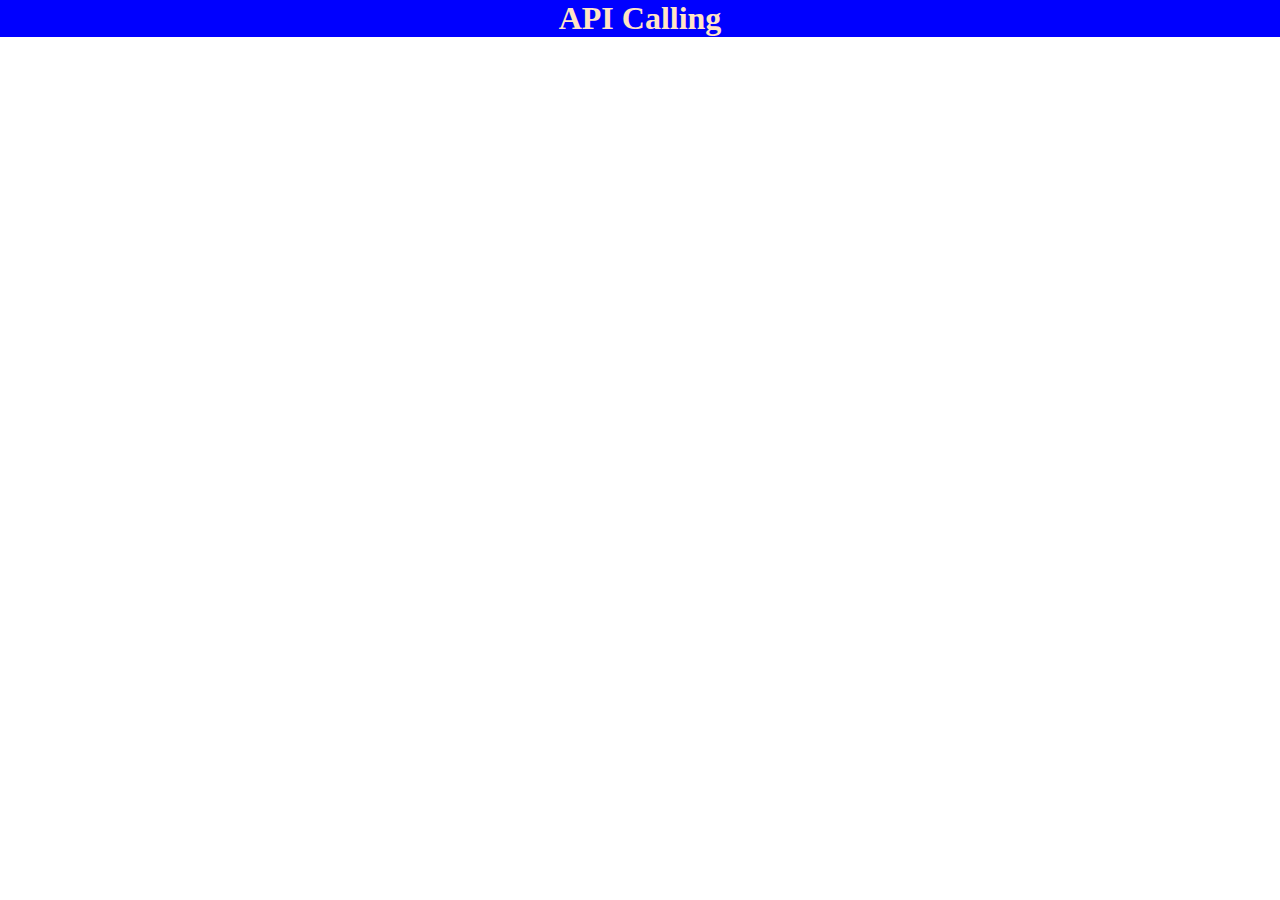
<file: api call/index.html>
<!DOCTYPE html>
<html lang="en">
<head>
    <meta charset="UTF-8">
    <meta name="viewport" content="width=device-width, initial-scale=1.0">
    <title>Document</title>
    <script src="./app.js" ></script>
    <link rel="stylesheet" href="./style.css">
</head>
<body>
    <h1>API Calling</h1>
</body>
</html>
</file>
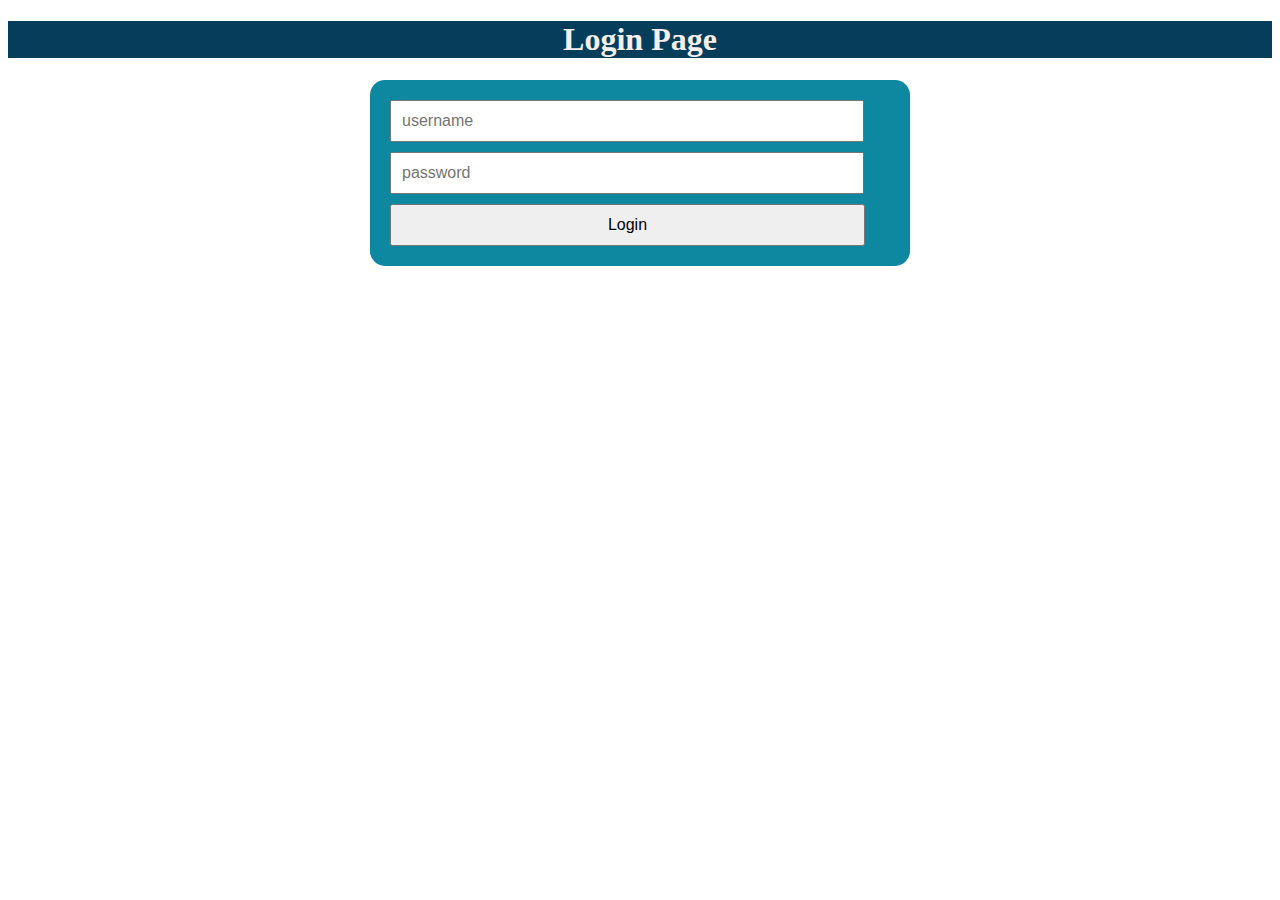
<file: LoginPage/index.html>
<!DOCTYPE html>
<html lang="en">
<head>
    <meta charset="UTF-8">
    <meta name="viewport" content="width=device-width, initial-scale=1.0">
    <title>LogIN Page</title>
    <link rel="stylesheet" href="style.css">
</head>
<body>
    <h1>Login Page</h1>
    <form>
        <div>
          <input type="text" placeholder="username">  
        </div>
        <div>
          <input type="password" placeholder="password">   
        </div>
        <button>Login</button>
    </form>
</body>
</html>
</file>
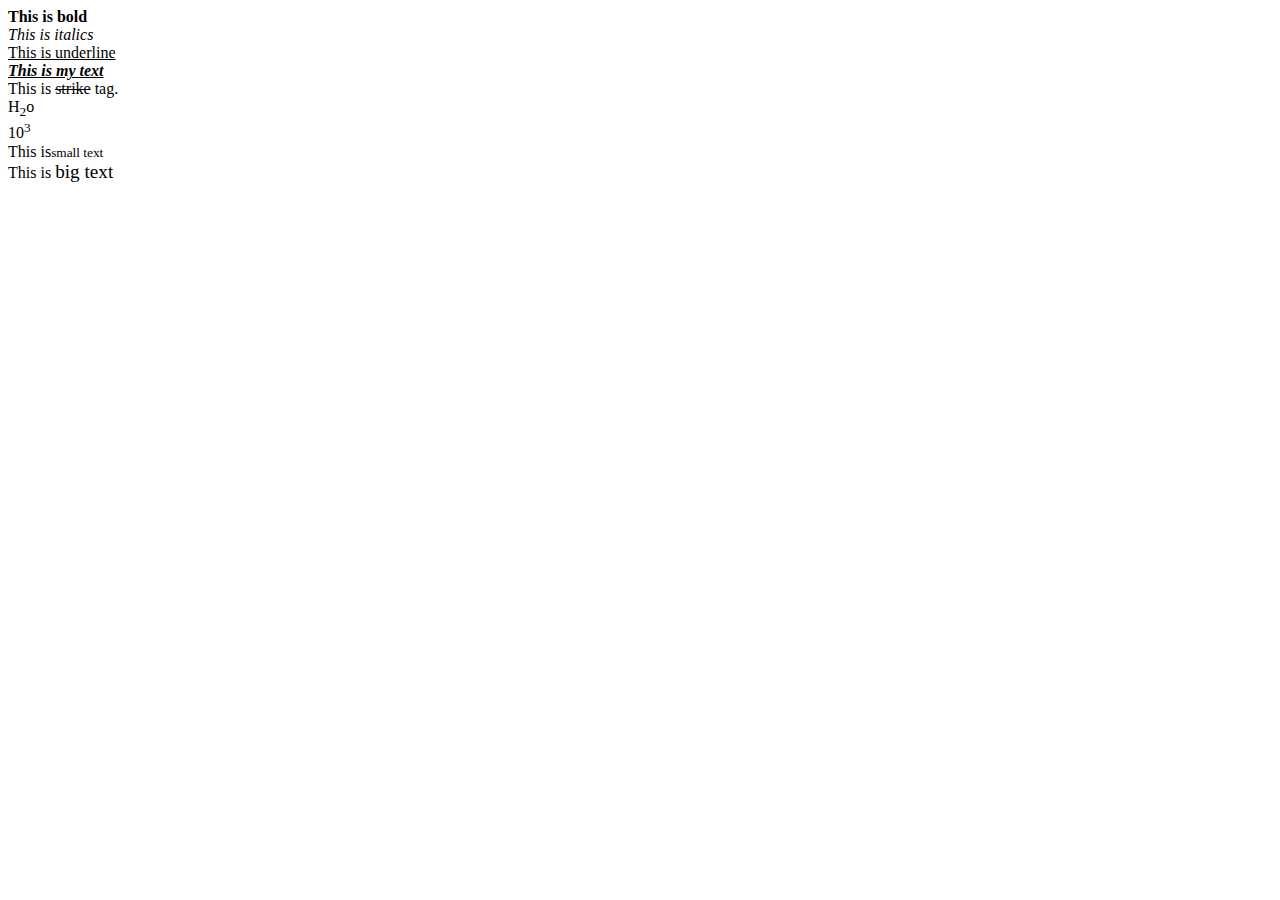
<file: HTML Formatting.html>
<!DOCTYPE html>
<html lang="en">
<head>
    <title>My HTML page</title>
</head>
<body>
    <b>This is bold</b><br />
    <i>This is italics</i><br />
    <u>This is underline</u><br />
    <b><i><u>This is my text</u></i></b><br />
    This is <strike>strike</strike> tag.<br />
    H<sub>2</sub>o<br />
    10<sup>3</sup><br />
    This is<small>small text</small><br />
    This is <big>big text</big><br />
</body>
</html>
</file>
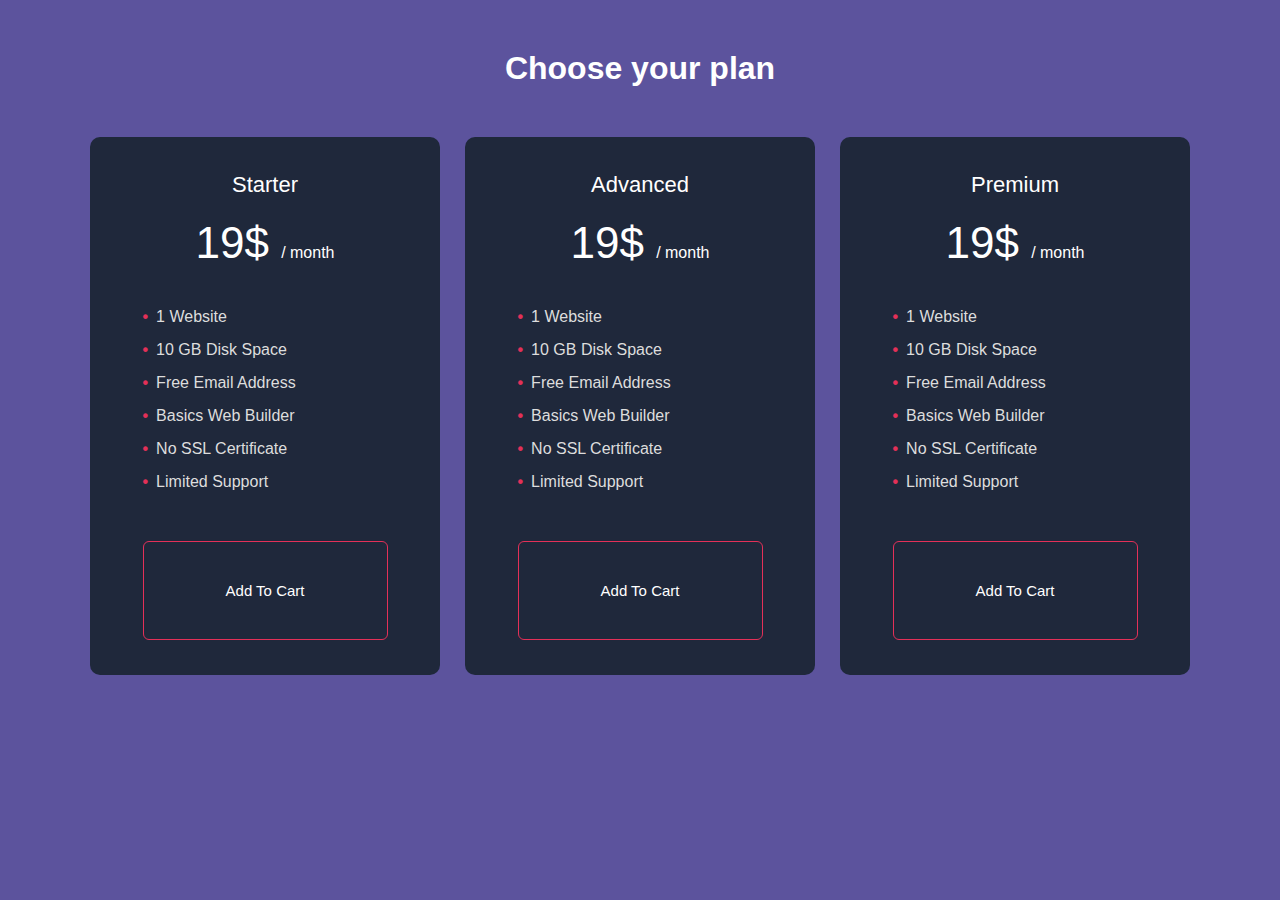
<file: Pricing Tag.html>
<!DOCTYPE html>
<html lang="en">
<head>
    <meta name="viewport" content="width=device-width, initial-scale=1.0">
    <title>Pricing Table - Easy Tutorials</title>
    <link rel="stylesheet" href="PricingTagCss.css">
</head>
<body>
  <div class="container">
    <h2>Choose your plan</h2>
    <div class="price-row">
        <div class="price-col">
            <p>Starter</p>
            <h3>19$ <span>/ month</span></h3>
            <ul>
                <li>1 Website</li>
                <li>10 GB Disk Space</li>
                <li>Free Email Address</li>
                <li>Basics Web Builder</li>
                <li>No SSL Certificate</li>
                <li>Limited Support</li>


            </ul>
            <button>Add To Cart</button>
        </div>
        <div class="price-col">
            <p>Advanced</p>
            <h3>19$ <span>/ month</span></h3>
            <ul>
                <li>1 Website</li>
                <li>10 GB Disk Space</li>
                <li>Free Email Address</li>
                <li>Basics Web Builder</li>
                <li>No SSL Certificate</li>
                <li>Limited Support</li>
            </ul>
            <button>Add To Cart</button>
        </div>
        <div class="price-col">
            <p>Premium</p>
            <h3>19$ <span>/ month</span></h3>
            <ul>
                <li>1 Website</li>
                <li>10 GB Disk Space</li>
                <li>Free Email Address</li>
                <li>Basics Web Builder</li>
                <li>No SSL Certificate</li>
                <li>Limited Support</li>
            </ul>
            <button>Add To Cart</button>
        </div>
    </div>
  </div>  
</body>
</html>
</file>
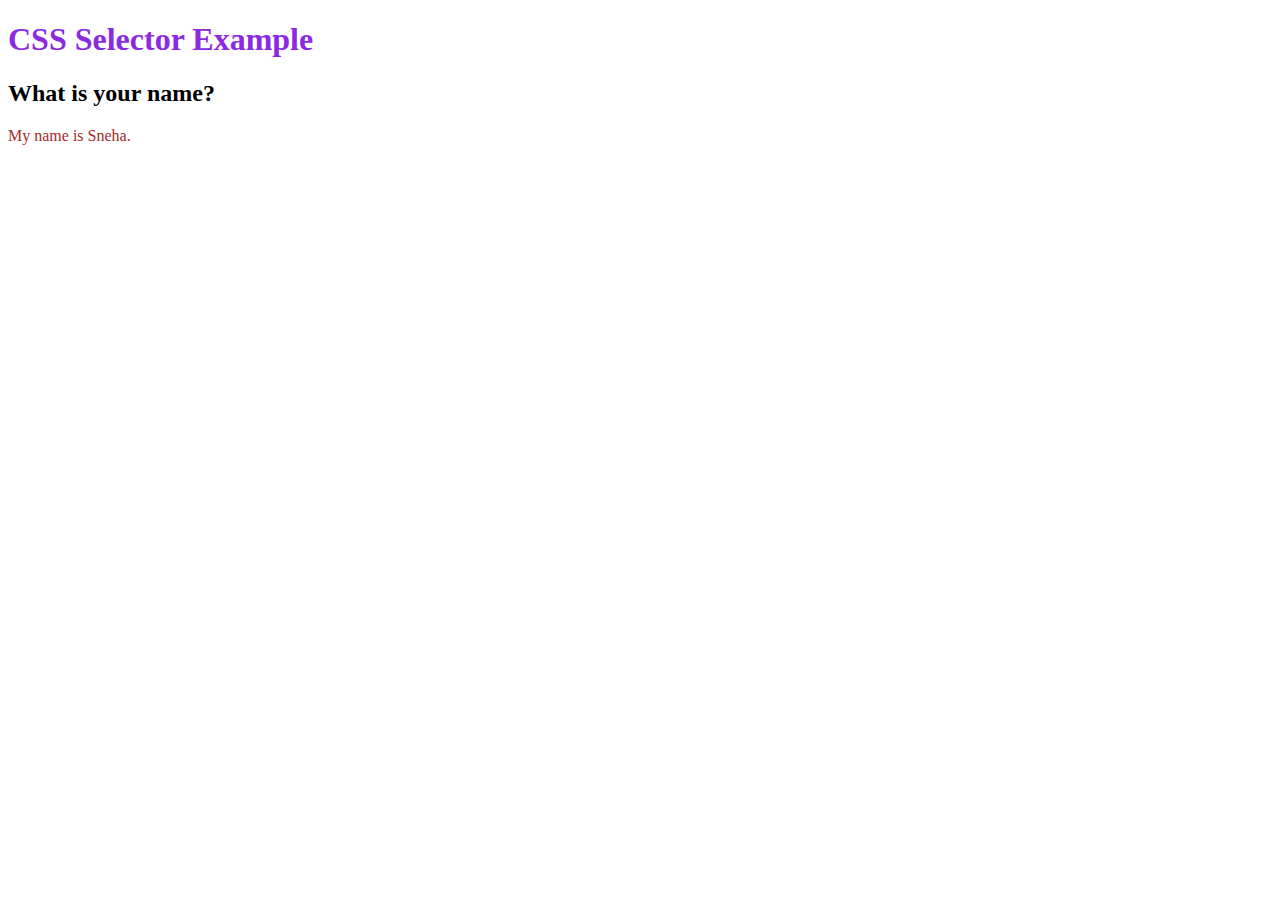
<file: Types of selectors/Class.html>
<!DOCTYPE html>
<html lang="en">
<head>
    <meta charset="UTF-8">
    <meta name="viewport" content="width=device-width, initial-scale=1.0">
    <title>Selectors</title>
    <style type="text/CSS">
      #x{
       color: blueviolet;
      }
     p.y{
        color: brown;
      }
    </style>
</head>
<body>
    <h1 id="x">CSS Selector Example</h1>
    <h2 class="y">What is your name?</h2>
    <p class="y">My name is Sneha.</p>
</body>
</html>
</file>
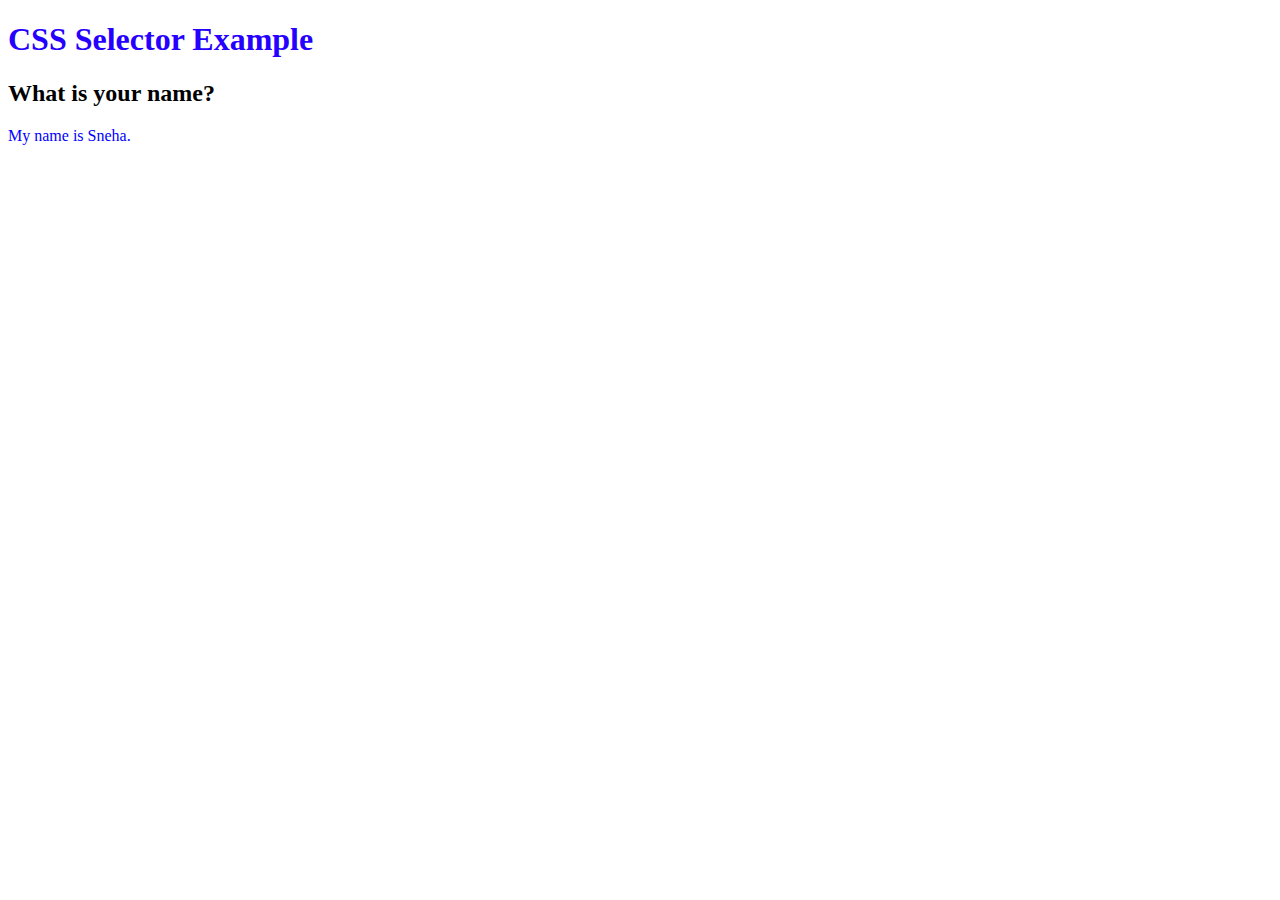
<file: Types of selectors/ELement_Selectors.html>
<!DOCTYPE html>
<html lang="en">
<head>
    <meta charset="UTF-8">
    <meta name="viewport" content="width=device-width, initial-scale=1.0">
    <title>Selectors</title>
    <style type="text/CSS">
      h1{
        color:rgb(38, 0, 255);
      }
      h2{
        color:black;
      }
      p{
        color: blue;
      }
    </style>
</head>
<body>
    <h1>CSS Selector Example</h1>
    <h2>What is your name?</h2>
    <p>My name is Sneha.</p>
</body>
</html>
</file>
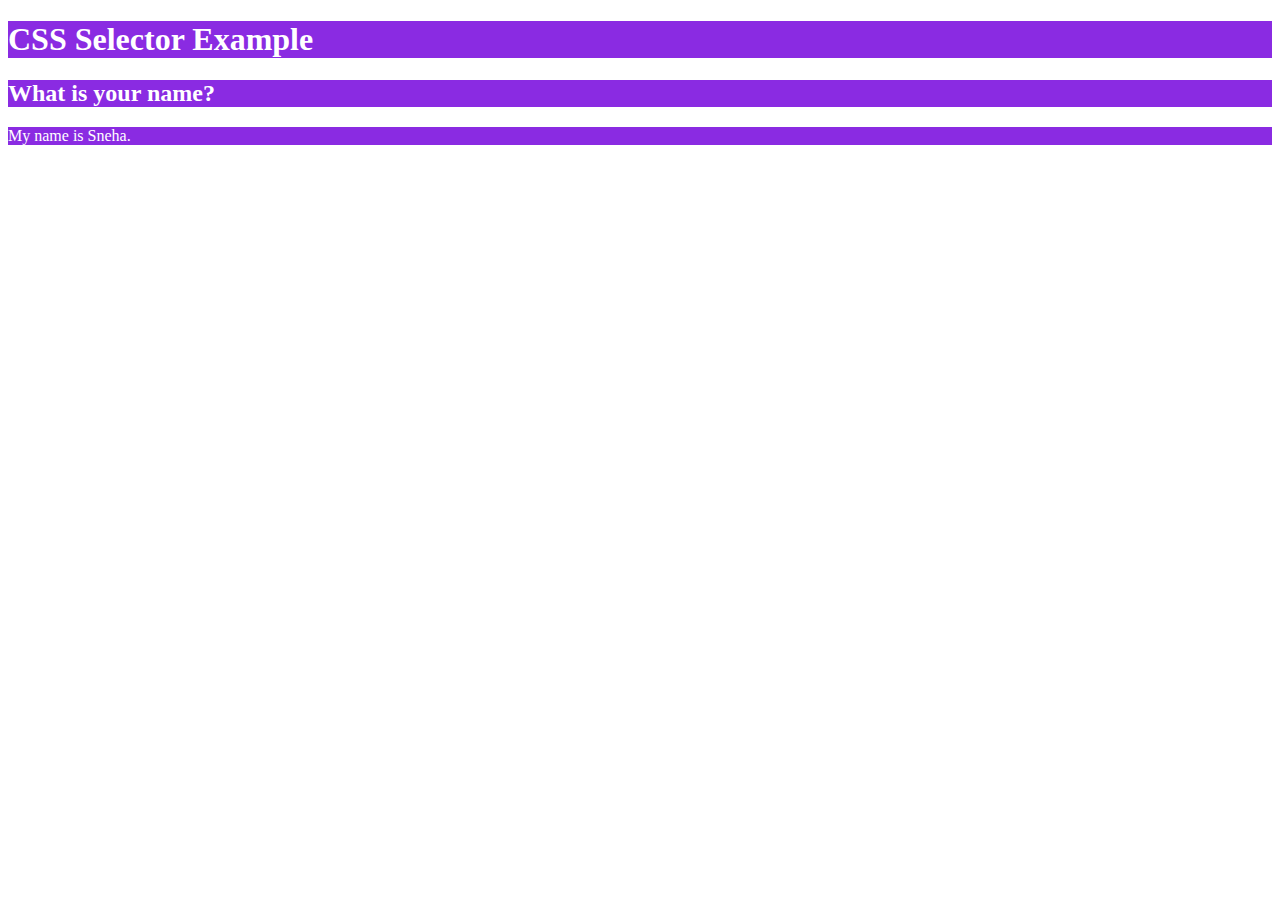
<file: Types of selectors/Group.html>
<!DOCTYPE html>
<html lang="en">
<head>
    <meta charset="UTF-8">
    <meta name="viewport" content="width=device-width, initial-scale=1.0">
    <title>Selectors</title>
    <style type="text/CSS">
      h1,h2,p{
       color: white;
       background-color: blueviolet;
      }
    </style>
</head>
<body>
    <h1>CSS Selector Example</h1>
    <h2> What is your name?</h2>
    <p>My name is Sneha.</p>
</body>
</html>
</file>
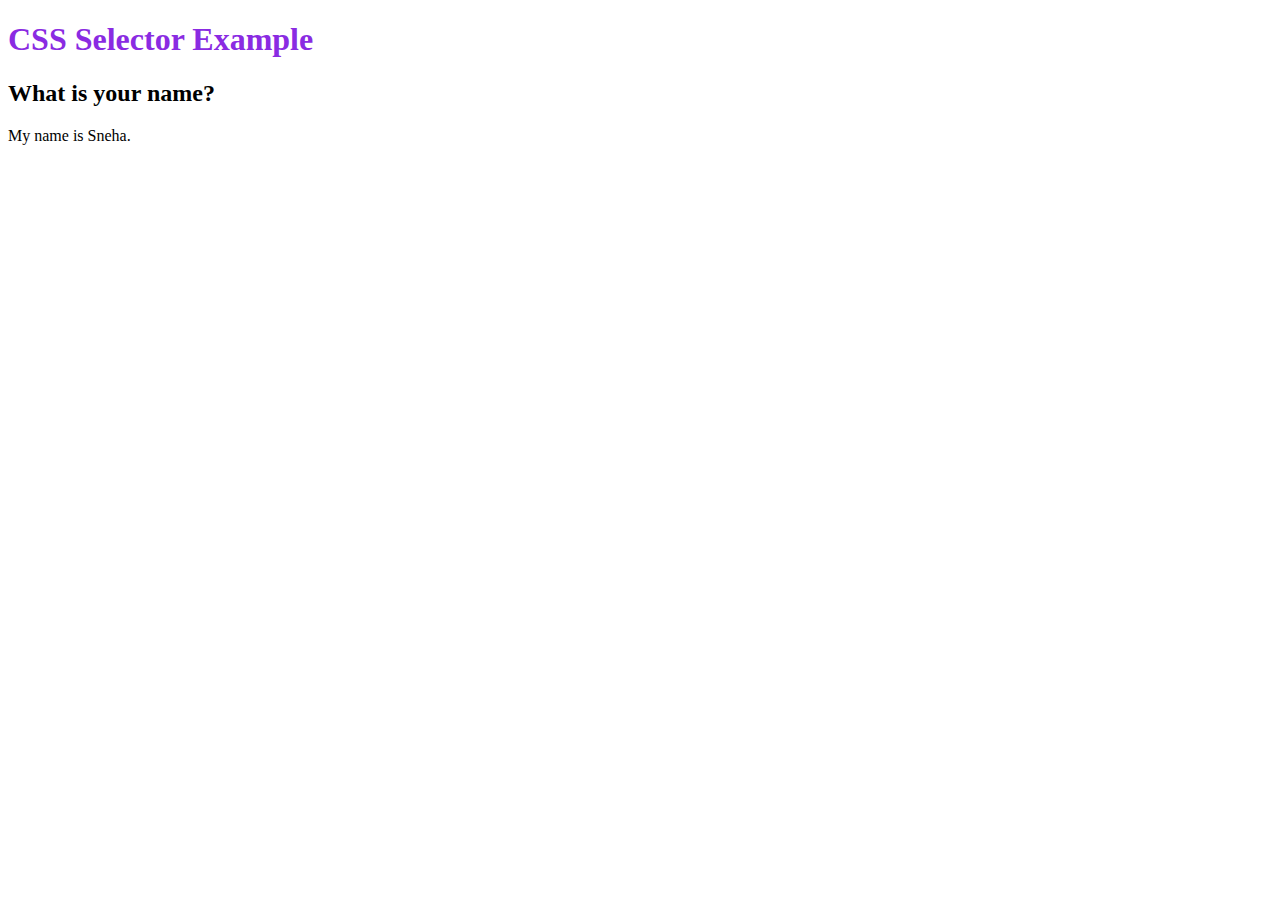
<file: Types of selectors/ID_Selectors.html>
<!DOCTYPE html>
<html lang="en">
<head>
    <meta charset="UTF-8">
    <meta name="viewport" content="width=device-width, initial-scale=1.0">
    <title>Selectors</title>
    <style type="text/CSS">
      #x{
       color: blueviolet;
      }
    </style>
</head>
<body>
    <h1 id="x">CSS Selector Example</h1>
    <h2>What is your name?</h2>
    <p>My name is Sneha.</p>
</body>
</html>
</file>
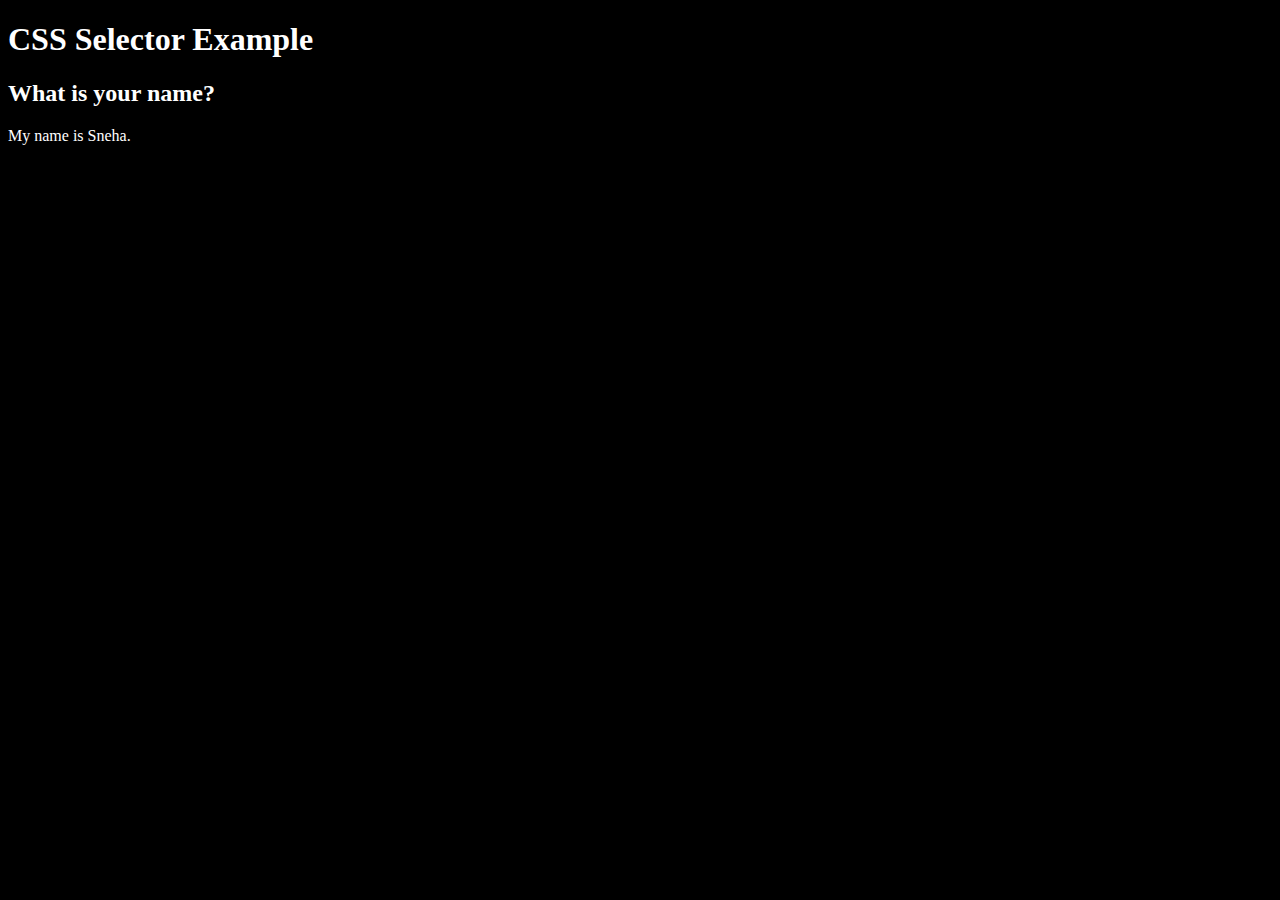
<file: Types of selectors/Universal.html>
<!DOCTYPE html>
<html lang="en">
<head>
    <meta charset="UTF-8">
    <meta name="viewport" content="width=device-width, initial-scale=1.0">
    <title>Selectors</title>
    <style type="text/CSS">
      *{
       color: white;
       background-color: black;
      }
    </style>
</head>
<body>
    <h1 id="x">CSS Selector Example</h1>
    <h2 class="y"> What is your name?</h2>
    <p class="y">My name is Sneha.</p>
</body>
</html>
</file>
<file: api call/style.css>
*{
    margin: 0;
    padding: 0;
}

h1{
    color: bisque;
    background-color: blue;
    text-align: center;
}
</file>
<file: LoginPage/style.css>
h1{
    background-color: rgb(5, 61, 90);
    text-align: center;
    color: rgb(245, 239, 239);
}
form{
    border: 3px;
    margin: auto;
    background-color:rgb(14, 136, 160);
    border-width: 5px;
    height: auto;
    width: 500px;
    border-color: rgb(30, 104, 129);
    padding: 20px;
    border-radius: 15px;
}

div{
    width: 100%;
    margin-bottom: 10px;
}
input{
    width: 90%;
    padding: 10px;
    font-size: medium;
}

button{
    width: 95%;
    padding: 10px;
    margin: 0 auto;
    font-size: medium;
    cursor: pointer;
}
</file>
<file: PricingTagCss.css>
*{  
    margin: 0;
    padding: 0;
    box-sizing: border-box;
    font-family: 'Poppins', sans-serif;
}
.container{
    width: 100%;
    min-height: 100vh;
    background: #5c539d;
}

.container h2{
    color: #fff;
    font-size: 32px;
    padding:50px 0;
    text-align: center;
}
.price-row{
    width: 90%;
    max-width: 1100px;
    margin: auto;
    display: grid;
    grid-template-columns: repeat(auto-fit, minmax(250px, 1fr));
    grid-gap: 25px;
}
.price-col{
    background: #1f283b;
    padding: 10% 15%;
    border-radius: 10px;
    color: #fff;
    text-align: center;
}
.price-col p{
    font-size: 22px;
}
.price-col h3{
    font-size: 44px;
    margin: 20px 0 40px;
    font-weight: 500;
}
.price-col h3 span{
    font-size: 16px;
}
.price-col ul{
    text-align: left;
    margin: 20px 0;
    color: #ddd;
    list-style: none;
}
.price-col ul li{
    margin: 15px 0;
}
.price-col ul li::before{
    content: '\2022';
    color: #e33058;
    font-weight: bold;
    margin-right: 8px;
}
.price-col button{
    width: 100%;
    padding: 40px 0;
    background: transparent;
    color: #fff;
    font-size: 15px;
    border: 1px solid #e33058;
    border-radius: 6px;
    margin-top: 30px;
    cursor: pointer;
    transition: background 0.5s;
}
.price-col button:hover{
    background: #e33058;
}
</file>
